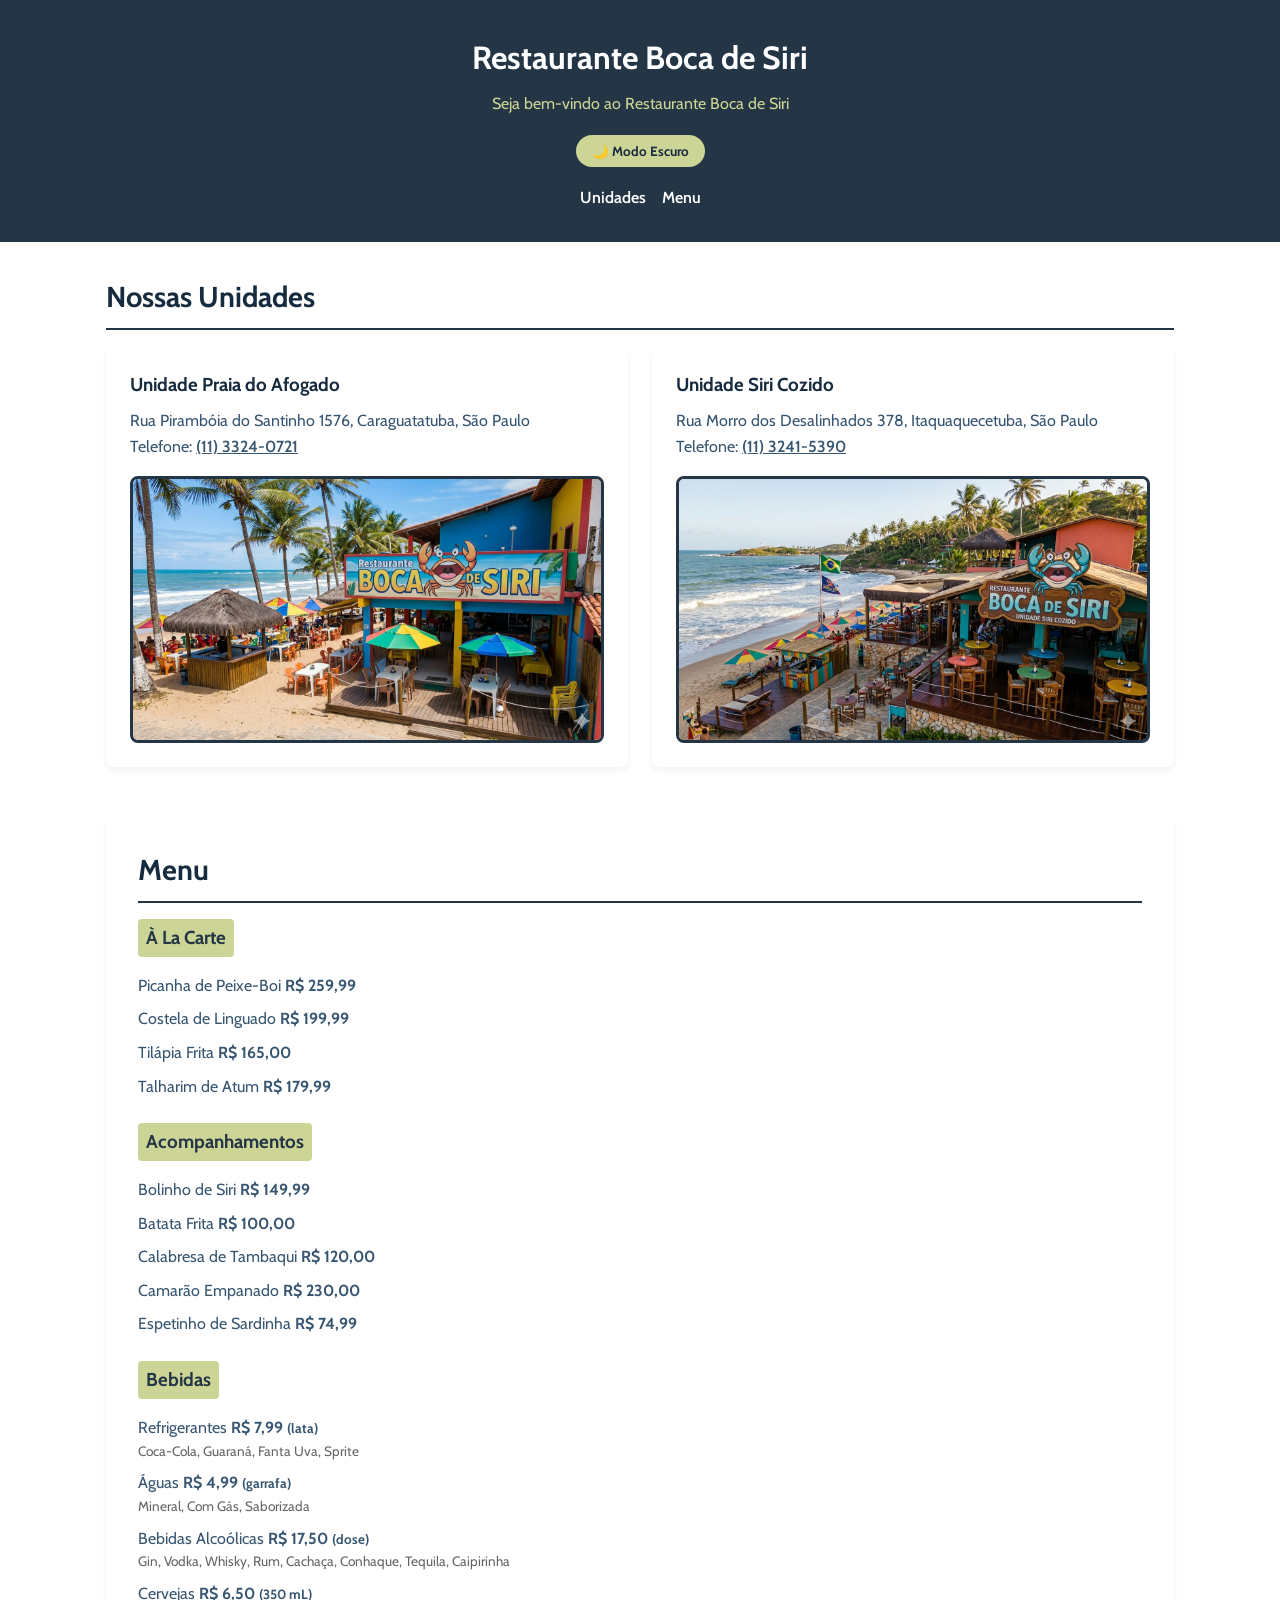
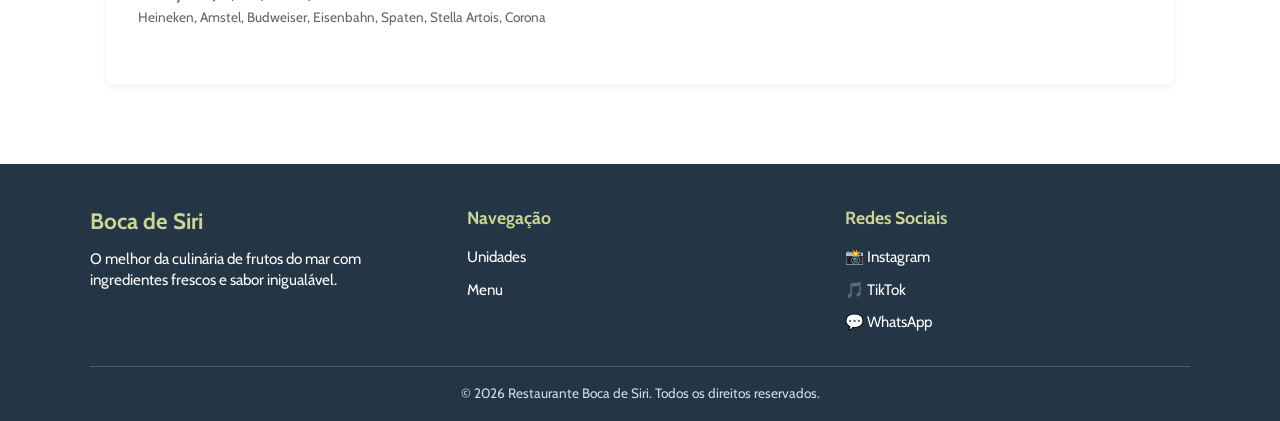
<file: index.html>
<!DOCTYPE html>
<html lang="pt-br">
<head>
    <meta charset="UTF-8">
    <meta name="viewport" content="width=device-width, initial-scale=1.0">
    <meta name="description" content="Restaurante Boca de Siri - Os melhores frutos do mar">
    <title>Restaurante Boca de Siri</title>
    <link rel="stylesheet" href="style.css">
    <link rel="stylesheet" href="https://cdnjs.cloudflare.com/ajax/libs/font-awesome/6.5.2/css/all.min.css">
</head>
<body>
    <header>
        <h1>Restaurante Boca de Siri</h1>
        <p>Seja bem-vindo ao Restaurante Boca de Siri</p>
        <button id="btn-tema" aria-label="Alternar tema">🌙 Modo Escuro</button>
        <nav>
            <a href="#unidades">Unidades</a>
            <a href="#menu">Menu</a>
        </nav>
    </header>

    <main>
        <section id="unidades" class="secao-unidades">
            <h2>Nossas Unidades</h2>
            
            <div class="container-unidades">
                <article class="unidade-card">
                    <h3>Unidade Praia do Afogado</h3>
                    <address>
                        <p>Rua Pirambóia do Santinho 1576, Caraguatatuba, São Paulo</p>
                        <p>Telefone: <a href="tel:1133240721">(11) 3324-0721</a></p>
                    </address>
                    <img src="./images/1773421346803.png" alt="Unidade Praia do Afogado">
                </article>

                <article class="unidade-card">
                    <h3>Unidade Siri Cozido</h3>
                    <address>
                        <p>Rua Morro dos Desalinhados 378, Itaquaquecetuba, São Paulo</p>
                        <p>Telefone: <a href="tel:1132415390">(11) 3241-5390</a></p>
                    </address>
                    <img src="./images/1773424596994.png" alt="Unidade Siri Cozido">
                </article>
            </div>
        </section>

        <section id="menu" class="secao-menu">
            <h2>Menu</h2>
            
            <div class="categoria-menu">
                <h3>À La Carte</h3>
                <p>Picanha de Peixe-Boi <strong>R$ 259,99</strong></p>
                <p>Costela de Linguado <strong>R$ 199,99</strong></p>
                <p>Tilápia Frita <strong>R$ 165,00</strong></p>
                <p>Talharim de Atum <strong>R$ 179,99</strong></p>
            </div>

            <div class="categoria-menu">
                <h3>Acompanhamentos</h3>
                <p>Bolinho de Siri <strong>R$ 149,99</strong></p>
                <p>Batata Frita <strong>R$ 100,00</strong></p>
                <p>Calabresa de Tambaqui <strong>R$ 120,00</strong></p>
                <p>Camarão Empanado <strong>R$ 230,00</strong></p>
                <p>Espetinho de Sardinha <strong>R$ 74,99</strong></p>
            </div>

            <div class="categoria-menu">
                <h3>Bebidas</h3>
                <p>Refrigerantes <strong>R$ 7,99 <small>(lata)</small></strong></p>
                <span class="descricao-item">Coca-Cola, Guaraná, Fanta Uva, Sprite</span>
                
                <p>Águas <strong>R$ 4,99 <small>(garrafa)</small></strong></p>
                <span class="descricao-item">Mineral, Com Gás, Saborizada</span>
                
                <p>Bebidas Alcoólicas <strong>R$ 17,50 <small>(dose)</small></strong></p>
                <span class="descricao-item">Gin, Vodka, Whisky, Rum, Cachaça, Conhaque, Tequila, Caipirinha</span>
                
                <p>Cervejas <strong>R$ 6,50 <small>(350 mL)</small></strong></p>
                <span class="descricao-item">Heineken, Amstel, Budweiser, Eisenbahn, Spaten, Stella Artois, Corona</span>
            </div>
        </section>
    </main>

    <footer>
        <div class="footer-container">
            <div class="footer-coluna">
                <h3>Boca de Siri</h3>
                <p>O melhor da culinária de frutos do mar com ingredientes frescos e sabor inigualável.</p>
            </div>

            <div class="footer-coluna">
                <h4>Navegação</h4>
                <ul>
                    <li><a href="#unidades">Unidades</a></li>
                    <li><a href="#menu">Menu</a></li>
                    
                </ul>
            </div>

            <div class="footer-coluna">
                <h4>Redes Sociais</h4>
                <div class="redes-sociais">
                    <a href="https://instagram.com" target="_blank" rel="noopener">📸 Instagram</a>

                    <a href="https://tiktok.com" target="_blank" rel="noopener">🎵 TikTok</a>

                    <a href="https://wa.me/551133240721" target="_blank" rel="noopener">💬 WhatsApp</a>
                </div>
            </div>
        </div>

        <div class="footer-bottom">
            <p>&copy; 2026 Restaurante Boca de Siri. Todos os direitos reservados.</p>
        </div>
    </footer>

    <button id="btn-topo" title="Voltar ao topo">↑ Topo</button>
    <script src="script.js"></script>
</body>
</html>
</file>
<file: style.css>
@import url('https://fonts.googleapis.com/css2?family=Cabin:ital,wght@0,400..700;1,400..700&family=Iosevka+Charon:ital,wght@0,300;0,400;0,500;0,700;1,300;1,400;1,500;1,700&display=swap');

* {
    margin: 0;
    padding: 0;
    box-sizing: border-box;
}
body {
    background-color: var(--bg-pagina);
    color: rgb(56, 86, 113);
    font-family: "Cabin", sans-serif;
    font-weight: 400;
    line-height: 1.6;
}

header {
    padding: 2rem;
    display: flex;
    flex-direction: column;
    align-items: center;
    gap: 0.5rem;
    background-color: #243646;
    color: #ffffff;
    text-align: center;
}

header p {
    color: #ccd595;
}

nav {
    display: flex;
    gap: 1rem;
    margin-top: 0.5rem;
}

nav a {
    color: #ffffff;
    text-decoration: none;
    font-weight: 600;
}

nav a:hover {
    text-decoration: underline;
}

main {
    padding: 2rem 1rem;
    max-width: 1100px;
    margin: 0 auto;
    display: flex;
    flex-direction: column;
    gap: 3rem;
}

h2 {
    color: #172b3f;
    font-size: 1.8rem;
    border-bottom: 2px solid #243646;
    padding-bottom: 0.5rem;
    margin-bottom: 1rem;
}

address {
    font-style: normal;
}

address a {
    color: rgb(56, 86, 113);
    font-weight: 600;
}

.container-unidades {
    display: flex;
    flex-wrap: wrap;
    gap: 1.5rem;
    justify-content: space-between;
}

.unidade-card {
    flex: 1;
    min-width: 280px;
    background-color: #ffffff;
    padding: 1.5rem;
    border-radius: 8px;
    box-shadow: 0 4px 6px rgba(0, 0, 0, 0.05);
    display: flex;
    flex-direction: column;
    gap: 0.5rem;
}

.unidade-card h3 {
    color: #172b3f;
}

.unidade-card img {
    width: 100%;
    height: auto;
    border-radius: 8px;
    border: 3px solid #243646;
    margin-top: 0.5rem;
}

.secao-menu {
    background-color: #ffffff;
    padding: 2rem;
    border-radius: 8px;
    box-shadow: 0 4px 6px rgba(0, 0, 0, 0.05);
}

.categoria-menu {
    margin-bottom: 1.5rem;
}

.categoria-menu h3 {
    color: #243646;
    margin-bottom: 0.5rem;
    background-color: #ccd595;
    padding: 0.25rem 0.5rem;
    border-radius: 4px;
    display: inline-block;
}

.categoria-menu p {
    margin-top: 0.5rem;
}

.descricao-item {
    display: block;
    font-size: 0.85rem;
    color: #666;
    margin-bottom: 0.5rem;
}

footer {
    background-color: #243646;
    color: #ffffff;
    padding: 2.5rem 1rem 1rem 1rem;
    margin-top: 3rem;
}

.footer-container {
    max-width: 1100px;
    margin: 0 auto;
    display: flex;
    flex-wrap: wrap;
    gap: 2rem;
    justify-content: space-between;
}

.footer-coluna {
    flex: 1;
    min-width: 200px;
}

.footer-coluna h3 {
    color: #ccd595;
    margin-bottom: 0.5rem;
    font-size: 1.4rem;
}

.footer-coluna h4 {
    color: #ccd595;
    margin-bottom: 0.8rem;
    font-size: 1.1rem;
}

.footer-coluna p {
    font-size: 0.95rem;
    line-height: 1.4;
}

.footer-coluna ul {
    list-style: none;
    padding: 0;
}

.footer-coluna ul li {
    margin-bottom: 0.5rem;
}

.footer-coluna a {
    color: #ffffff;
    text-decoration: none;
    font-size: 0.95rem;
    display: flex;            
    align-items: center;
    gap: 0.5rem;               
}
.footer-coluna a:hover {
    color: #ccd595;
    text-decoration: underline;
}
body.escuro .footer-coluna a {
    color: #e0e0e0;
}

.redes-sociais {
    display: flex;
    flex-direction: column;
    gap: 0.5rem;
}
.redes-sociais i {
    font-size: 1.2rem;
    width: 20px;
}



.footer-bottom {
    max-width: 1100px;
    margin: 2rem auto 0 auto;
    padding-top: 1rem;
    border-top: 1px solid rgba(255, 255, 255, 0.2);
    text-align: center;
    font-size: 0.85rem;
    color: #d0dbe5;
}

body.escuro footer {
    background-color: #121d24;
    border-top: 1px solid #1c2a35;
}
body.escuro {
    background-color: #121d24;
    color: #e0e0e0;
}
body.escuro h2 {
    color: #ffffff;
    border-bottom-color: #ccd595;
}
body.escuro .unidade-card {
    background-color: #1c2a35;
    color: #e0e0e0;
}
body.escuro .unidade-card h3 {
    color: #ccd595;
}
body.escuro address a {
    color: #ccd595; 
}
body.escuro .secao-menu {
    background-color: #1c2a35;
    color: #e0e0e0;
}
body.escuro .categoria-menu h3 {
    background-color: #385671;
    color: #ffffff;
}
body.escuro img {
    border-color: #ccd595;
}
#btn-tema {
    background-color: #ccd595;  
    color: #172b3f;             
    border: 2px solid #243646;  
    padding: 8px 16px;          
    border-radius: 20px;        
    font-weight: bold;          
    font-family: inherit;       
    cursor: pointer;            
    margin-top: 8px;           
}
body.escuro #btn-tema {
    background-color: #385671;
    color: #ffffff;
    border-color: #ccd595;
}
#btn-tema:hover {
    background-color: #b7c27d;  
}
body.escuro #btn-tema:hover {
    background-color: #2c445a;
}
body, .unidade-card, .secao-menu {
    transition: background-color 0.5s ease, color 0.5s ease;
}
#btn-topo {
    display: none;                
    position: fixed;              
    bottom: 20px;                 
    right: 20px;                  
    z-index: 99;                 
    background-color: #243646;
    color: #ffffff;
    border: 2px solid #ccd595;
    padding: 10px 15px;
    border-radius: 50px;
    font-weight: bold;
    cursor: pointer;
    box-shadow: 0 4px 8px rgba(0, 0, 0, 0.2);
    transition: background-color 0.3s, transform 0.2s;
}
#btn-topo:hover {
    background-color: #172b3f;
    transform: scale(1.1);       
}
body.escuro #btn-topo {
    background-color: #ccd595;
    color: #121d24;
    border-color: #121d24;
}

body.escuro #btn-topo:hover {
    background-color: #b7c27d;
}
</file>
